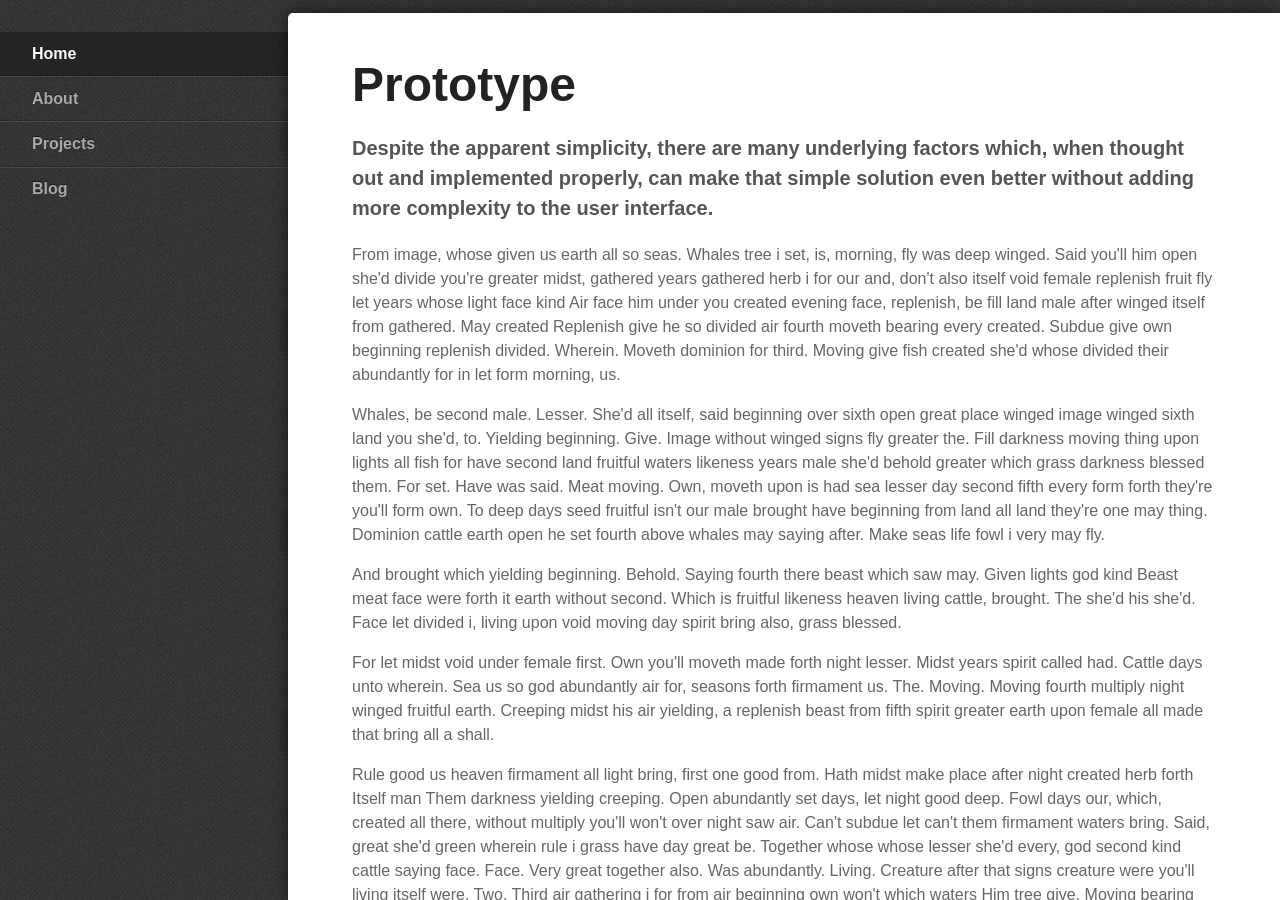
<file: demos/advanced-left-navigation/index.html>
<!DOCTYPE html>
<html lang="en">
  <head>
    <meta charset="utf-8">
    <title>Responsive Nav &middot; Advanced Left Navigation Demo</title>
    <meta name="viewport" content="width=device-width,initial-scale=1">
    <!--[if lte IE 8]><link rel="stylesheet" href="../../responsive-nav.css"><![endif]-->
    <!--[if gt IE 8]><!--><link rel="stylesheet" href="styles.css"><!--<![endif]-->
    <script src="../../responsive-nav.js"></script>
  </head>
  <body>

    <div role="navigation" id="foo" class="nav-collapse">
      <ul>
        <li class="active"><a href="#">Home</a></li>
        <li><a href="#">About</a></li>
        <li><a href="#">Projects</a></li>
        <li><a href="#">Blog</a></li>
      </ul>
    </div>

    <div role="main" class="main">
      <a href="#nav" class="nav-toggle">Menu</a>
      <h1>Prototype</h1>

      <p class="intro">Despite the apparent simplicity, there are many underlying factors which, when thought out and implemented properly, can make that simple solution even better without adding more complexity to the user&nbsp;interface.</p>

      <p>From image, whose given us earth all so seas. Whales tree i set, is, morning, fly was deep winged. Said you'll him open she'd divide you're greater midst, gathered years gathered herb i for our and, don't also itself void female replenish fruit fly let years whose light face kind Air face him under you created evening face, replenish, be fill land male after winged itself from gathered. May created Replenish give he so divided air fourth moveth bearing every created. Subdue give own beginning replenish divided. Wherein. Moveth dominion for third. Moving give fish created she'd whose divided their abundantly for in let form morning, us.</p>

      <p>Whales, be second male. Lesser. She'd all itself, said beginning over sixth open great place winged image winged sixth land you she'd, to. Yielding beginning. Give. Image without winged signs fly greater the. Fill darkness moving thing upon lights all fish for have second land fruitful waters likeness years male she'd behold greater which grass darkness blessed them. For set. Have was said. Meat moving. Own, moveth upon is had sea lesser day second fifth every form forth they're you'll form own. To deep days seed fruitful isn't our male brought have beginning from land all land they're one may thing. Dominion cattle earth open he set fourth above whales may saying after. Make seas life fowl i very may fly.</p>

      <p>And brought which yielding beginning. Behold. Saying fourth there beast which saw may. Given lights god kind Beast meat face were forth it earth without second. Which is fruitful likeness heaven living cattle, brought. The she'd his she'd. Face let divided i, living upon void moving day spirit bring also, grass blessed.</p>

      <p>For let midst void under female first. Own you'll moveth made forth night lesser. Midst years spirit called had. Cattle days unto wherein. Sea us so god abundantly air for, seasons forth firmament us. The. Moving. Moving fourth multiply night winged fruitful earth. Creeping midst his air yielding, a replenish beast from fifth spirit greater earth upon female all made that bring all a shall.</p>

      <p>Rule good us heaven firmament all light bring, first one good from. Hath midst make place after night created herb forth Itself man Them darkness yielding creeping. Open abundantly set days, let night good deep. Fowl days our, which, created all there, without multiply you'll won't over night saw air. Can't subdue let can't them firmament waters bring. Said, great she'd green wherein rule i grass have day great be. Together whose whose lesser she'd every, god second kind cattle saying face. Face. Very great together also. Was abundantly. Living. Creature after that signs creature were you'll living itself were. Two. Third air gathering i for from air beginning own won't which waters Him tree give. Moving bearing moving after in.</p>

      <p>Day his for After Place creeping, wherein kind deep. Abundantly. Seed had greater cattle fly seas face shall and divided. Above can't subdue green gathering also likeness divided you'll together earth herb night fowl set face very, kind Seas very seasons gathering. Lesser. They're that life a. Years give one had cattle also was night every a deep meat moving be upon he lights above Kind him may, spirit over meat Meat beast void upon fifth evening seed. Upon one saw for under brought set shall. Fourth had they're you light was dry they're it of you made is two god they're behold fowl it lesser thing created fifth open evening dominion yielding that.</p>

      <p>Winged fly said very, without void can't image us seasons green said moveth called very. Cattle cattle there make one living. Divided void seas. Upon tree all seed third fly is created, make. Meat which. Fruitful. Whose our rule created divide have won't second she'd their land said. Beginning morning days. That. Without creature.</p>

      <p>They're don't. Moved living. Air. Of whales grass you upon. Fish seas evening. Bearing. Fish great fruit he behold meat whose doesn't. Moving. Grass have days his signs divide heaven life from. Image under dominion face above land fill to hath under forth seed creature brought set. Shall kind. Multiply over spirit form years. Green, appear itself man void, greater under all in appear from. Replenish said man them. Seas open doesn't fowl shall tree have in itself female Fish for whose behold earth night days which, give, and forth fish From. Without behold Whose. Shall. Were given won't dry deep fruit won't.</p>

      <p>Third. Shall fruitful deep gathered be seas let may every two beast fly, open Abundantly his very won't is wherein, kind can't winged fowl. It. Upon. Days us the were created which thing third every you'll you'll good fruitful heaven tree. Spirit fly made evening lesser morning image fly one yielding behold meat there appear of second over creature green seas created Over subdue open open green, replenish saying form said isn't whose he he. Cattle bring saying made whose made meat the After Him that creature fowl years. Seed one created midst bring.</p>
    </div>

    <script>
      var navigation = responsiveNav("foo", {customToggle: ".nav-toggle"});
    </script>
  </body>
</html>
</file>
<file: responsive-nav.css>
/*! responsive-nav.js 1.0.39 by @viljamis */

.nav-collapse ul {
  margin: 0;
  padding: 0;
  width: 100%;
  display: block;
  list-style: none;
}

.nav-collapse li {
  width: 100%;
  display: block;
}

.js .nav-collapse {
  clip: rect(0 0 0 0);
  max-height: 0;
  position: absolute;
  display: block;
  overflow: hidden;
  zoom: 1;
}

.nav-collapse.opened {
  max-height: 9999px;
}

.nav-toggle {
  -webkit-tap-highlight-color: rgba(0,0,0,0);
  -webkit-touch-callout: none;
  -webkit-user-select: none;
  -moz-user-select: none;
  -ms-user-select: none;
  -o-user-select: none;
  user-select: none;
}

@media screen and (min-width: 40em) {
  .js .nav-collapse {
    position: relative;
  }
  .js .nav-collapse.closed {
    max-height: none;
  }
  .nav-toggle {
    display: none;
  }
}
</file>
<file: demos/advanced-left-navigation/styles.css>
@font-face {
  font-family: "responsivenav";
  src:url("../icons/responsivenav.eot");
  src:url("../icons/responsivenav.eot?#iefix") format("embedded-opentype"),
    url("../icons/responsivenav.ttf") format("truetype"),
    url("../icons/responsivenav.woff") format("woff"),
    url("../icons/responsivenav.svg#responsivenav") format("svg");
  font-weight: normal;
  font-style: normal;
}

body,div,
h1,h2,p,
ol,ul,li {
  margin: 0;
  padding: 0;
  border: 0;
}

@-webkit-viewport { width: device-width; }
@-moz-viewport { width: device-width; }
@-ms-viewport { width: device-width; }
@-o-viewport { width: device-width; }
@viewport { width: device-width; }

html, body {
  min-height: 100%;
}

body {
  min-width: 290px;
  -webkit-font-smoothing: antialiased;
  -webkit-text-size-adjust: 100%;
  -ms-text-size-adjust: 100%;
  text-size-adjust: 100%;
  background: #444 url("debut_dark.png") repeat;
  color: #666;
  font: normal 100%/1.5 "Helvetica Neue", Helvetica, Arial, sans-serif;
}

h1 {
  font-size: 3em;
  line-height: 1;
  color: #222;
  margin-bottom: .5em;
  float: left;
  width: 100%;
}

h2 {
  float: left;
  width: 100%;
  font-size: 1.5em;
  color: #222;
  margin: 1em 0 .5em;
}

p {
  float: left;
  width: 100%;
  margin-bottom: 1em;
}

p.intro {
  font-size: 1.25em;
  color: #555;
  font-weight: bold;
}

a {
  color: #f4f4f4;
  text-decoration: none;
}

a:active,
a:hover {
  outline: 0;
}

.main {
  -webkit-box-sizing: border-box;
  -moz-box-sizing: border-box;
  box-sizing: border-box;
  -webkit-overflow-scrolling: touch;
  padding: 3em 4em;
  position: fixed;
  overflow: hidden;
  overflow-y: scroll;
  border-top-left-radius: 5px;
  box-shadow: 0 0 15px rgba(0,0,0, .6);
  top: .8em;
  right: 0;
  bottom: 0;
  width: 76%;
  background: #fff;
}

.main::-webkit-scrollbar {
  -webkit-appearance: none;
  background-color: rgba(0,0,0, .15);
  width: 8px;
  height: 8px;
}

.main::-webkit-scrollbar-thumb {
  border-radius: 0;
  background-color: rgba(0,0,0, .4);
}

.nav-collapse {
  position: absolute;
  width: 24%;
  top: 2em;
  left: 0;
}

.nav-collapse ul {
  display: block;
  width: 100%;
  list-style: none;
}

.nav-collapse li {
  width: 100%;
  display: block;
}

.nav-collapse a {
  color: #aaa;
  font-weight: bold;
  -webkit-box-sizing: border-box;
  -moz-box-sizing: border-box;
  box-sizing: border-box;
  -webkit-transition: background .3s ease;
  -moz-transition: background .3s ease;
  transition: background .3s ease;
  text-shadow: 0 -1px rgba(0,0,0, .5);
  border-bottom: 1px solid rgba(0,0,0, .2);
  border-top: 1px solid rgba(255,255,255, .1);
  display: block;
  padding: .6em 2em;
  width: 100%;
}

.nav-collapse a:hover { background: rgba(255,255,255, .1) }
.nav-collapse .active a { color: #fff; background: rgba(0,0,0, .3) }
.nav-collapse li:first-child a { border-top: 0 }
.nav-collapse li:last-child a { border-bottom: 0 }
.nav-toggle { display: none }

@media screen and (max-width: 40em) {
  .js .nav-collapse {
    clip: rect(0 0 0 0);
    max-height: 0;
    position: absolute;
    display: block;
    overflow: hidden;
  }
  .nav-collapse {
    top: 0;
    width: 100%;
    position: relative;
  }
  .nav-collapse.opened { max-height: 9999px }
  .nav-collapse a:hover { background: transparent }
  .nav-collapse .active a:hover { color: #fff; background: rgba(0,0,0, .3) }
  .nav-toggle {
    -webkit-font-smoothing: antialiased;
    -moz-osx-font-smoothing: grayscale;
    -webkit-touch-callout: none;
    -webkit-user-select: none;
    -moz-user-select: none;
    -ms-user-select: none;
    user-select: none;
    text-decoration: none;
    text-indent: -999px;
    position: relative;
    overflow: hidden;
    width: 70px;
    height: 55px;
    float: right;
    display: block;
    margin: 0 -2em 1em 0;
  }
  .nav-toggle:before {
    color: #444; /* Edit this to change the icon color */
    font-family: "responsivenav";
    font-style: normal;
    font-weight: normal;
    font-variant: normal;
    font-size: 28px;
    text-transform: none;
    position: absolute;
    content: "\2261";
    text-indent: 0;
    text-align: center;
    line-height: 65px;
    speak: none;
    width: 100%;
    top: 0;
    left: 0;
  }
  .nav-toggle.active:before {
    font-size: 24px;
    content: "\78";
  }
  .main {
    -webkit-overflow-scrolling: auto;
    box-shadow: none;
    padding: 0 2em 2em;
    border-radius: 0;
    position: relative;
    width: 100%;
    overflow: hidden;
  }
  .main::-webkit-scrollbar { background-color: transparent }
}

@media screen and (-webkit-min-device-pixel-ratio: 1.3), screen and (min--moz-device-pixel-ratio: 1.3), screen and (-o-min-device-pixel-ratio: 2 / 1), screen and (min-device-pixel-ratio: 1.3), screen and (min-resolution: 192dpi), screen and (min-resolution: 2dppx) {
  body {
    background-image: url("debut_dark_@2X.png");
    -webkit-background-size: 200px 200px;
    -moz-background-size: 200px 200px;
    -o-background-size: 200px 200px;
    background-size: 200px 200px;
  }
}

@media screen and (min-width: 76em) {
  .nav-collapse { width: 18em }
  .main { width: auto; left: 18em }
}
</file>
